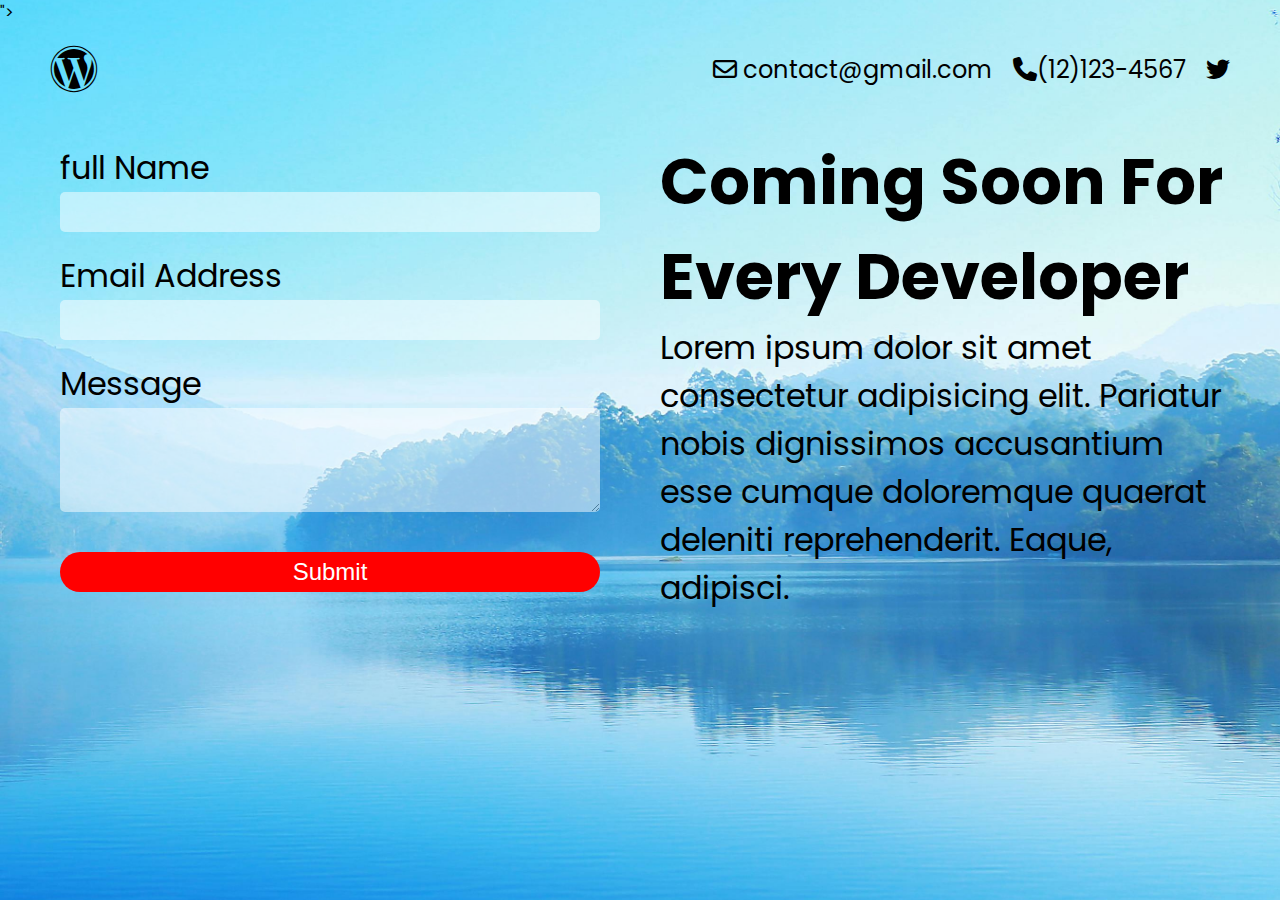
<file: index.html>
<!DOCTYPE html>
<html lang="en">
<head>
    <meta charset="UTF-8">
    <meta name="viewport" content="width=device-width, initial-scale=1.0">
    <link rel="stylesheet" href="https://cdnjs.cloudflare.com/ajax/libs/font-awesome/6.5.2/css/all.min.css">
    <link rel="preconnect" href="https://fonts.googleapis.com">
    <link rel="preconnect" href="https://fonts.gstatic.com" crossorigin>
    <link href="https://fonts.googleapis.com/css2?family=Poppins:ital,wght@0,100;0,200;0,300;0,400;0,500;0,600;0,700;0,800;0,900;1,100;1,200;1,300;1,400;1,500;1,600;1,700;1,800;1,900&display=swap" rel="stylesheet">">
    <link rel="stylesheet" href="style.css">
    <title>Document</title>
</head>
<body>
    <header class="header">        
        <div class="logo">
            <i class="fa-brands fa-wordpress"></i>
        </div>
        <div class="contact">
            <ul>
                <li><a href=""><i class="fa-regular fa-envelope"></i> contact@gmail.com</a></li>
                <li><a href=""><i class="fa-solid fa-phone"></i>(12)123-4567 </a></li>
                <li><a href=""><i class="fa-brands fa-twitter"></i> </a></li>
            </ul>
        </div>        
    </header>
    <main class="main">
        <div class="content-flex">
            <div class="section">
                <form action="">
                    <div class="form-group ">
                        <label for="name">full Name</label>
                        <input type="text" name="" id="name" class="form-element">              
                    </div>
                    <div class="form-group">
                        <label for="email">Email Address</label>
                        <input type="email" name="email" id="email" class="form-element"> 
                    </div>
                    <div class="form-group">
                        <label for="message">Message</label>
                        <textarea name="" id="message" class="form-element"></textarea>
                    </div>
                    <button type="submit" class="form-element">Submit</button>
                </form>
            </div>
            <div class="aside">
                <h1>Coming Soon For Every Developer</h1>
                <p>Lorem ipsum dolor sit amet consectetur adipisicing elit. Pariatur nobis dignissimos accusantium esse cumque doloremque quaerat deleniti reprehenderit. Eaque, adipisci.</p>
            </div>
        </div>
        
    </main>
</body>
</html>
</file>
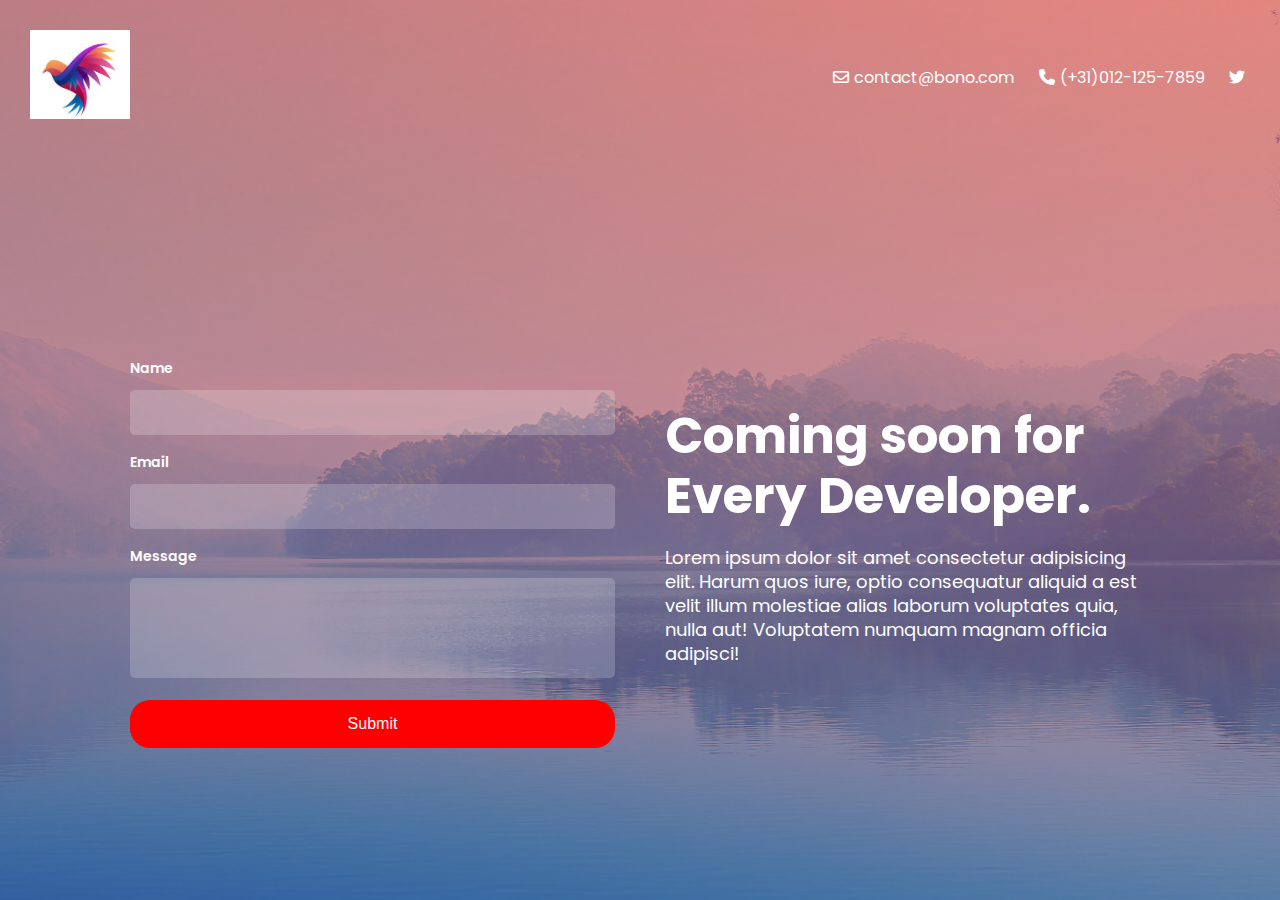
<file: index1.html>
<!DOCTYPE html>
<html lang="en">
<head>
    <meta charset="UTF-8">
    <meta name="viewport" content="width=device-width, initial-scale=1.0">
    <link rel="stylesheet" href="https://cdnjs.cloudflare.com/ajax/libs/font-awesome/6.5.2/css/all.min.css">
    <link rel="preconnect" href="https://fonts.googleapis.com">
    <link rel="preconnect" href="https://fonts.gstatic.com" crossorigin>
    <link href="https://fonts.googleapis.com/css2?family=Poppins:ital,wght@0,100;0,200;0,300;0,400;0,500;0,600;0,700;0,800;0,900;1,100;1,200;1,300;1,400;1,500;1,600;1,700;1,800;1,900&display=swap" rel="stylesheet">                        
    <link rel="stylesheet" href="style1.css">
    <link rel="icon" href="./logo.JPG" type="image/x-icon">
    <title>Bono App | Sign Up</title>
</head>
<body>
    <div class="wrapper">
        <div class="header">
            <a href="">
                <img class="logo" src="./logo.JPG" alt="">
            </a>
            <div class="header-right">
                <div><i class="fa-regular fa-envelope"></i>contact@bono.com</div>
                <div><i class="fa-solid fa-phone"></i>(+31)012-125-7859</div>
                <a href=""><i class="fa-brands fa-twitter"></i></a>
            </div>
        </div>
        <!-- <main></main> -->
        <main class="main-content">
            <form action="">
                <div class="form-group">
                    <label for="name">Name</label>
                    <input type="text" name="name" id="name" required>
                </div>
                <div class="form-group">
                    <label for="email">Email</label>
                    <input type="email" name="email" id="email" required>
                </div>
                <div class="form-group">
                    <label for="message">Message</label>
                    <textarea name="message" id="message"></textarea>    
                </div>
                <div class="form-group">
                    <button type="submit" class="btn">Submit</button>
                </div>
            </form>
            
            <div class="text-container">
                <h1>Coming soon for Every Developer.</h1>
                <p>Lorem ipsum dolor sit amet consectetur adipisicing elit. Harum quos iure, optio consequatur aliquid a est velit illum molestiae alias laborum voluptates quia, nulla aut! Voluptatem numquam magnam officia adipisci!</p>
            </div>
        </main>
    </div>
</body>
</html>
</file>
<file: style.css>
*{
    margin:0;
    padding:0;
    box-sizing: border-box;
}

body{
    background: url('/image.jpg') no-repeat center/cover;
    height:100vh;
    font-family: "Poppins", sans-serif;
    
}
a{
    text-decoration: none;
    cursor:pointer;
    color:black;
}
a:hover{
    color:yellow;
}
li{
    list-style: none;
}
.header{
    margin:0 auto;
    max-width:100vw;
    padding:20px 50px;

    display:flex;
    justify-content: space-between;
    align-items: center;

}
.logo i{
    font-size: 3rem;
}
.contact ul{
    display:flex;
    gap:20px;
    justify-content: center;
    align-items: center;
    font-size: 1.5rem;

}
.main{
    margin:20px auto;
    max-width:1200px;
    font-size: 2rem;
       
}
.content-flex{
    display:grid;
    grid-template-columns: repeat(2,1fr);
    grid-template-rows: 1fr;
    gap:40px;
}

.section{
    padding:10px 20px;
        
}

.form-group{
    margin-bottom:20px;
}
.form-group label,input{
    display:block;
}

.form-element{
    
}
.form-group input{
    width:100%;
    height:2.5rem;
    border-radius: 5px;
    border:0;
    opacity:0.5;
}
.form-group textarea{
    width:100%;
    height:6.5rem;
    border-radius: 5px;
    border:0;
    opacity:0.5;
}

button{
    width:100%;
    height:2.5rem;
    border-radius: 50px;
    border:0;
    background-color: red;
    color:white;
    font-weight: 500;
    font-size: 1.5rem;
}

@media(max-width:768px){
    .header{
        display:flex;
        flex-direction:column;
        /* justify-content: space-between;
        align-items: center; */
    }
    .contact ul{
        display:flex;
        flex-direction:column;
        gap:20px;
        justify-content: center;
        align-items: center;
        font-size: 1.5rem;
    
    }
    .content-flex{
        display:grid;
        grid-template-columns: repeat(1,1fr);
        grid-template-rows: 1fr;
        gap:40px;
        padding:20px;
    }
}
</file>
<file: style1.css>
*{
    margin:0;
    padding:0;
    box-sizing:border-box;
}
body{
    font-family: "Poppins", sans-serif;
    background-color: black;
    color:white;
    line-height:1.5rem;
    
}

.wrapper{
    min-height:100vh;
    background: linear-gradient(
        to bottom, rgba(255,64,50,0.6),
        rgba(71,71,116,0.6)
    ), url('./image.jpg') no-repeat center/cover;
    
    ;}

/* header */
.header{
   
    display:flex;
    justify-content: space-between;
    align-items: center;
    padding:30px;
}
.header .logo{
    width:100px; 
}
.header .header-right{
    display:flex;
    align-items:center;
    gap:25px;
}

.header .header-right i{
    margin-right:5px;
}
.header .header-right a{
    color:white;
}
.header .header-right a:hover{
    color:#ff4032;
}

/* main content */

.main-content{
    display:flex;
    max-width:1100px;
    margin: 200px auto;
    justify-content: center;
    align-items: start;
    gap:50px;
    height:100%; 
    padding:0 40px;
    
    
}
.main-content form{
    flex:1;

}
.main-content .text-container{
    flex:1
}

/* form */

.form-group{
    margin-bottom:15px;
}
.form-group label{
    display:block;
    margin-bottom: 10px;
    font-size: 14px;
    font-weight:600 ;
}
.form-group input,
.form-group textarea{
    width:100%;
    padding:15px;
    border:0;
    border-radius:5px;
    background-color: rgba(255,255,255,0.2);
    outline:0

}

.form-group textarea{
    height:100px;
    resize:none;
    margin-bottom;
}

/* button */
.btn{
    display:block;
    padding:15px 20px;
    border:0;
    border-radius:20px;
    background-color:red;
    color:white;
    font-size:16px;
    outline:0;
    width:100%;
    cursor:pointer;
}
.btn:hover{
    background-color: #ff5c4d;
}


/* text container */

.text-container  h1{
    font-size:50px;
    line-height: 1.2;
    margin:50px 0 20px;

}

.text-container{
    font-size:18px;
}


/* media query */

@media (max-width:768px){
    .header{
        padding:30px 10px;
    }
    
    
    .header,
    .header .header-right{
        flex-direction:column;
        gap:10px;

    }
    .main-content{
        flex-direction:column-reverse;
        justify-content: center;
        margin: auto;
    }
    .main-content form,
    .main-content .text-container{
        width:100%;
    }
    .main-content h1{
        text-align: center;
        font-size: 40px;
        line-height: 1.4;;
    }
    .main-content p{
        display:none;
    }
}
@media (max-height:500px){
    .main-content{
        margin:0 auto;
    
    }
    .main-content h1{
        font-size:40px    }
}



/* my note 

wrapper's height changed from height to min-height, then
the black empty space is filled in when main height is 
set to 100%.   prevented overflow.


.main-content form{
    flex:1;

}
.main-content .text-container{
    flex:1
}
    flex # is to represent the relative space in using flex.
    I think it is same effect of 1fr 1fr for grid.

when working on background image linear-gradient is good use
.wrapper{
    min-height:100vh;
    background: linear-gradient(
        to bottom, rgba(255,64,50,0.6),
        rgba(71,71,116,0.6)
    ), url('./image.jpg') no-repeat center center 
    
    ;}



     background-color: rgba(255,255,255,0.2);
    outline:0

.form-group textarea{
    height:100px;
    resize:none;
    margin-bottom:
}

should be more specific / to take effect, should consider speicification.
In CSS, the font-size property set on a parent element 
(in this case, .text-container) will apply to all child 
elements unless those child elements have their own font-size specified. Since you have explicitly set the font-size for the h1 element inside .text-container to 50px, this value overrides the 18px value set on .text-container.
*/
</file>
